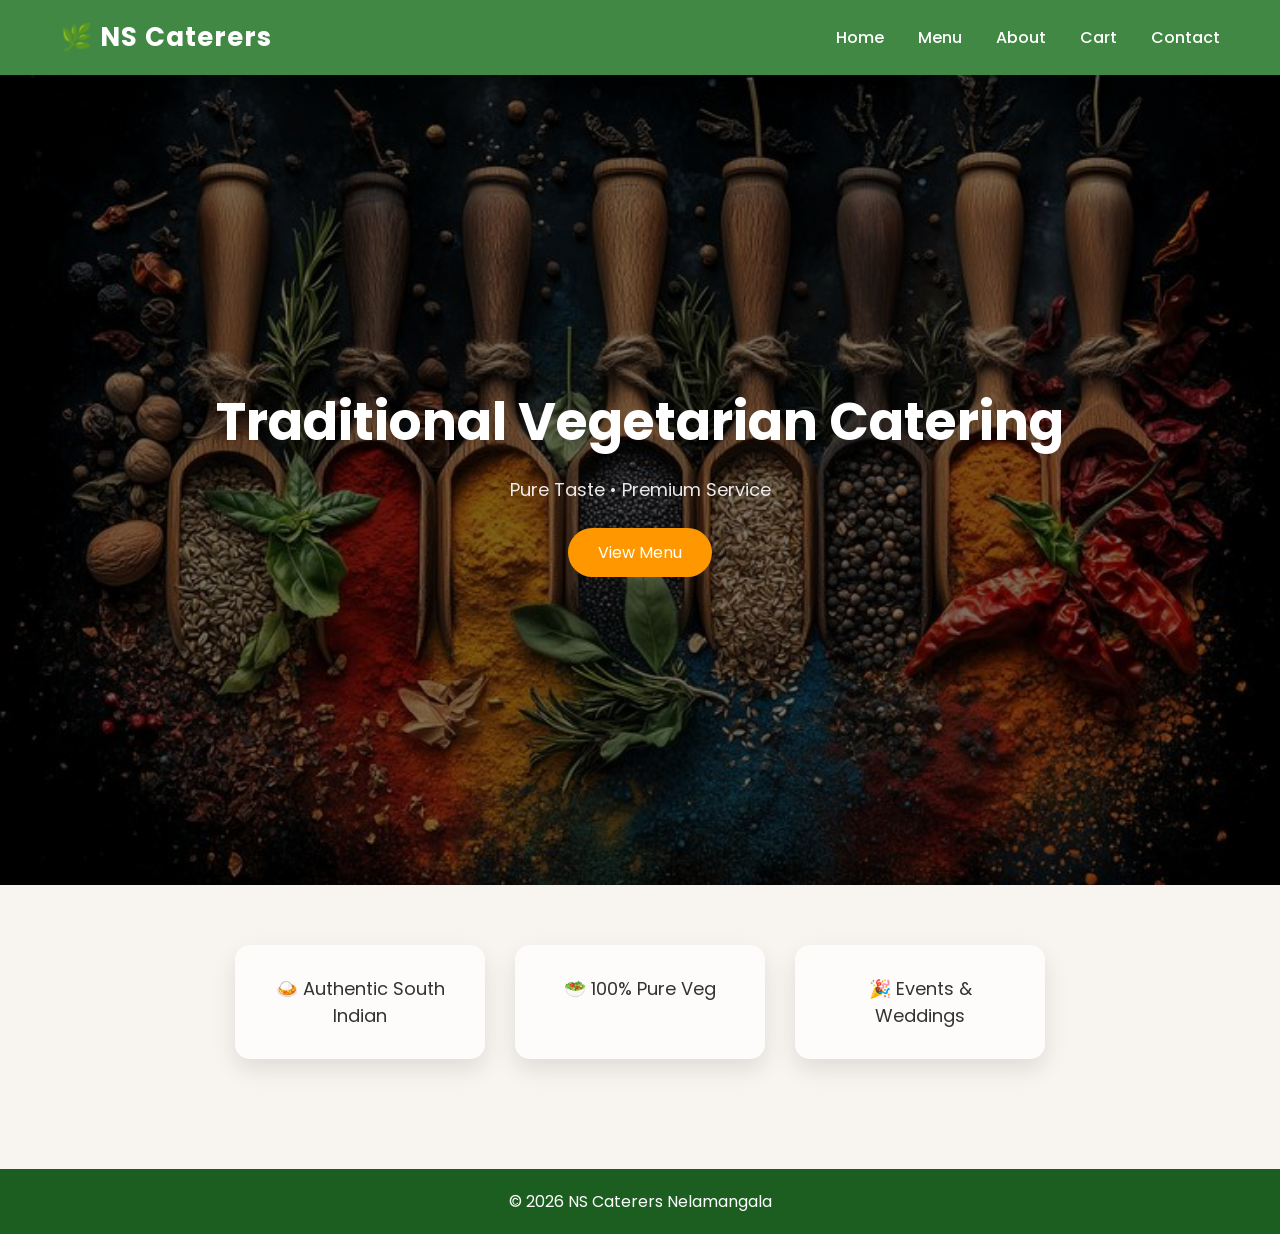
<file: index.html>
<!DOCTYPE html>
<html lang="en">
<head>
  <meta charset="UTF-8">
  <title>NS Caterers</title>
  <link rel="stylesheet" href="style.css">
   <meta charset="UTF-8">
    <meta name="viewport" content="width=device-width, initial-scale=1.0">
</head>
<body>

<header>
  <div class="logo">🌿 NS Caterers</div>
  <nav>
    <a href="index.html">Home</a>
    <a href="menu.html">Menu</a>
    <a href="about.html">About</a>
    <a href="cart.html">Cart</a>
    <a href="contact.html">Contact</a>
  </nav>
</header>

<section class="hero">
  <h1>Traditional Vegetarian Catering</h1>
  <p>Pure Taste • Premium Service</p>
  <a href="menu.html"><button>View Menu</button></a>
</section>

<section class="features">
  <div class="card">🍛 Authentic South Indian</div>
  <div class="card">🥗 100% Pure Veg</div>
  <div class="card">🎉 Events & Weddings</div>
</section>

<footer>
  <p>© 2026 NS Caterers Nelamangala</p>
</footer>

<script src="script.js"></script>
</body>
</html>
</file>
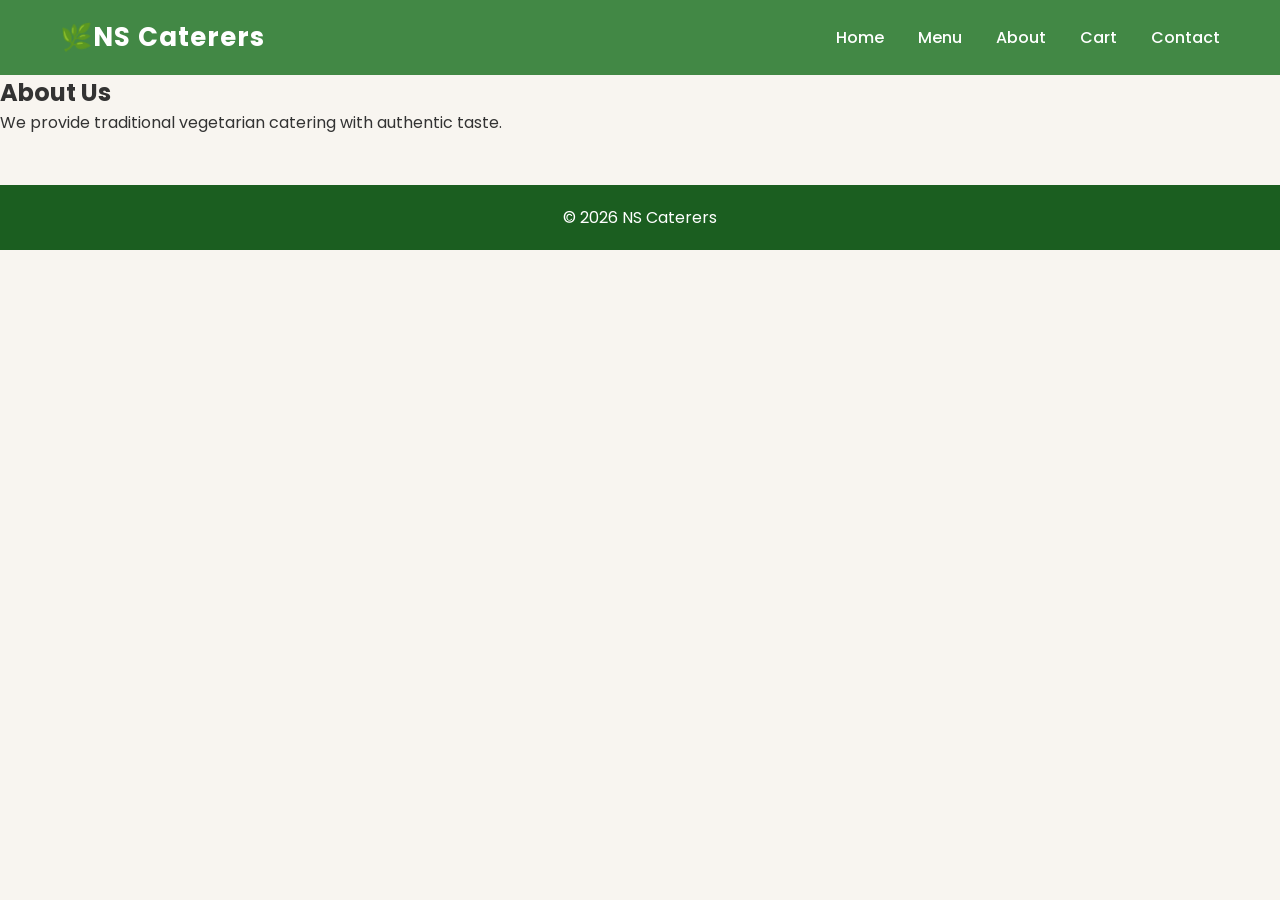
<file: about.html>
<!DOCTYPE html>
<html lang="en">
<head>
  <meta charset="UTF-8">
  <title>About</title>
  <link rel="stylesheet" href="style.css">
   <meta charset="UTF-8">
    <meta name="viewport" content="width=device-width, initial-scale=1.0">
</head>
<body>

<header>
  <div class="logo">🌿NS Caterers</div>
  <nav>
    <a href="index.html">Home</a>
    <a href="menu.html">Menu</a>
    <a href="about.html">About</a>
    <a href="cart.html">Cart</a>
    <a href="contact.html">Contact</a>
  </nav>
</header>

<section class="about">
  <h1>About Us</h1>
  <p>We provide traditional vegetarian catering with authentic taste.</p>
</section>

<footer>
  <p>© 2026 NS Caterers</p>
</footer>

<script src="script.js"></script>
</body>
</html>
</file>
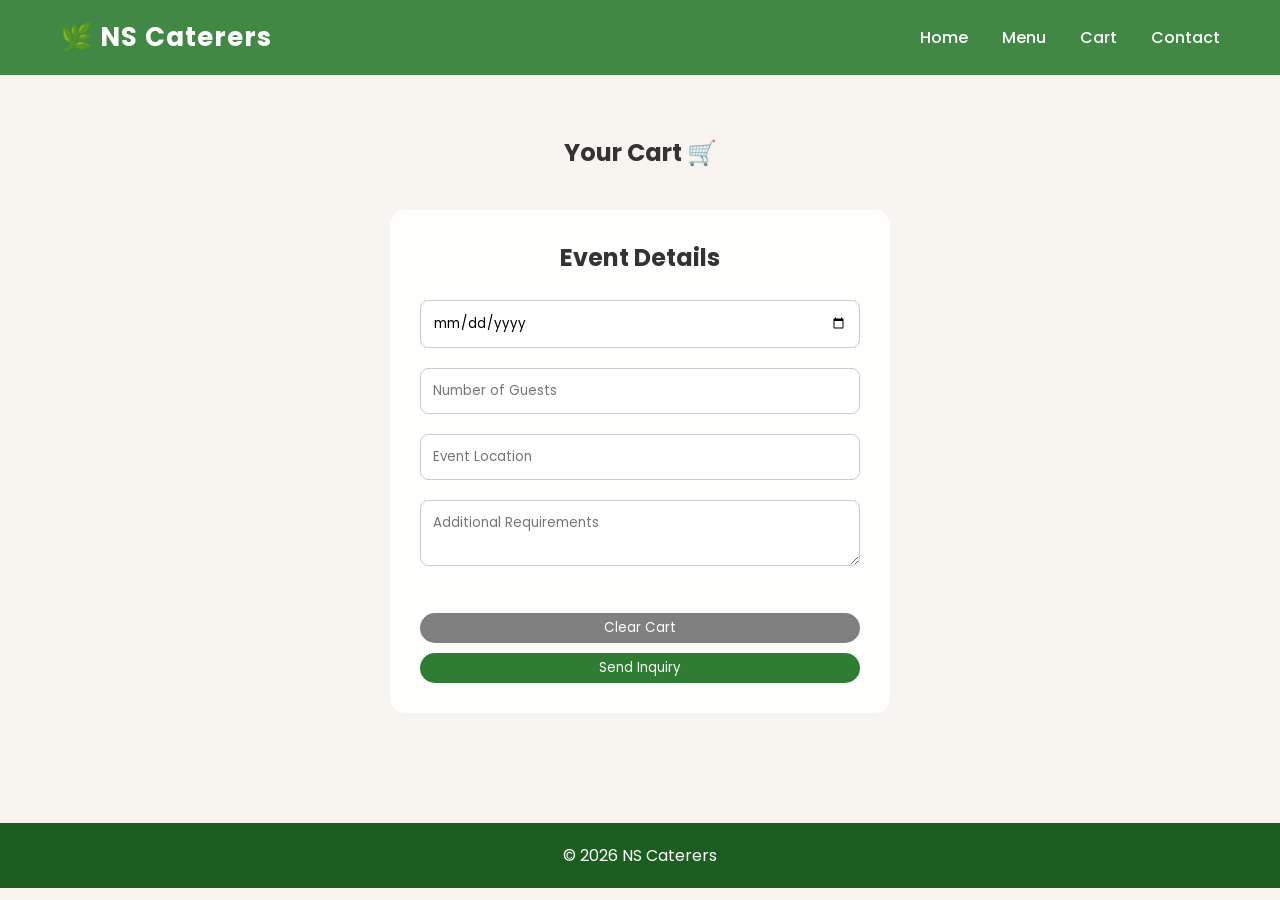
<file: cart.html>
<!DOCTYPE html>
<html lang="en">
<head>
  <meta charset="UTF-8">
  <title>Cart & Booking</title>
  <link rel="stylesheet" href="style.css">
   <meta charset="UTF-8">
    <meta name="viewport" content="width=device-width, initial-scale=1.0">
</head>
<body>

<header>
  <div class="logo">🌿 NS Caterers</div>
  <nav>
    <a href="index.html">Home</a>
    <a href="menu.html">Menu</a>
    <a href="cart.html">Cart</a>
    <a href="contact.html">Contact</a>
  </nav>
</header>

<section class="cart-page">
  <h1>Your Cart 🛒</h1>

  <ul id="cartItems"></ul>

  <div class="booking-form">
    <h2>Event Details</h2>

    <input type="date" id="eventDate" required>
    <input type="number" id="guests" placeholder="Number of Guests" required>
    <input type="text" id="location" placeholder="Event Location" required>
    <textarea id="notes" placeholder="Additional Requirements"></textarea>

    <div class="cart-buttons">
      <button onclick="clearCart()">Clear Cart</button>
      <button onclick="sendOrder()">Send Inquiry</button>
    </div>
  </div>
</section>

<footer>
  <p>© 2026 NS Caterers</p>
</footer>

<script src="script.js"></script>
</body>
</html>
</file>
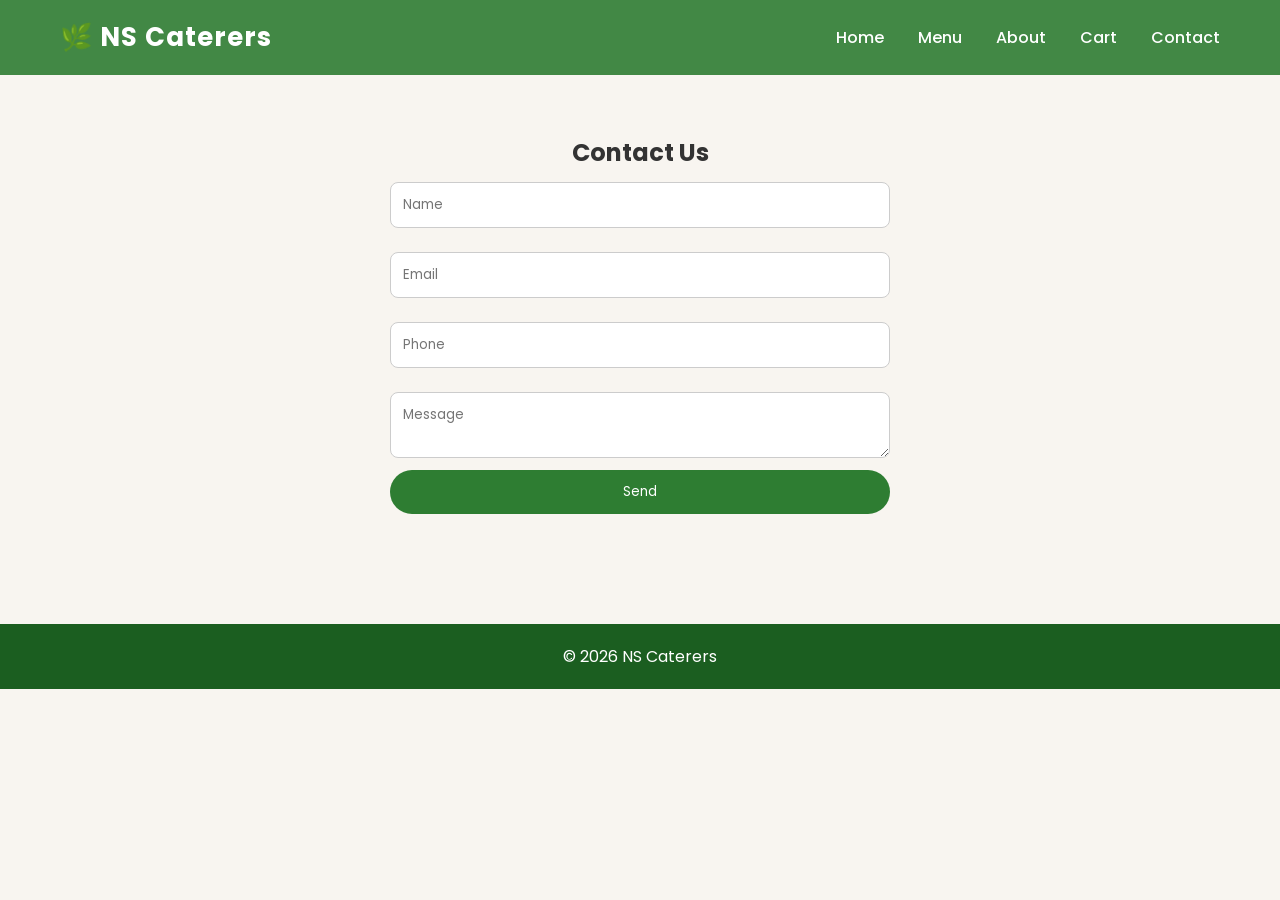
<file: contact.html>
<!DOCTYPE html>
<html lang="en">
<head>
  <meta charset="UTF-8">
  <title>Contact</title>
  <link rel="stylesheet" href="style.css">
   <meta charset="UTF-8">
    <meta name="viewport" content="width=device-width, initial-scale=1.0">
</head>
<body>

<header>
  <div class="logo">🌿 NS Caterers</div>
  <nav>
    <a href="index.html">Home</a>
    <a href="menu.html">Menu</a>
    <a href="about.html">About</a>
    <a href="cart.html">Cart</a>
    <a href="contact.html">Contact</a>
  </nav>
</header>

<section class="contact">
  <h1>Contact Us</h1>

  <form id="contactForm">
    <input type="text" id="name" placeholder="Name" required>
    <input type="email" id="email" placeholder="Email" required>
    <input type="text" id="phone" placeholder="Phone" required>
    <textarea id="message" placeholder="Message"></textarea>
    <button type="submit">Send</button>
  </form>

  <p id="msg"></p>
</section>

<footer>
  <p>© 2026 NS Caterers</p>
</footer>

<script src="script.js"></script>
</body>
</html>
</file>
<file: style.css>
/* GOOGLE FONT */
@import url('https://fonts.googleapis.com/css2?family=Poppins:wght@300;400;600;700&display=swap');

:root {
  --primary: #2e7d32;
  --secondary: #ff9800;
  --dark: #1b5e20;
  --light: #f8f5f0;
}

/* RESET */
* {
  margin: 0;
  padding: 0;
  box-sizing: border-box;
  font-family: 'Poppins', sans-serif;
}

body {
  background: var(--light);
  color: #333;
  overflow-x: hidden;
}

/* ================= HEADER ================= */
header {
  display: flex;
  justify-content: space-between;
  align-items: center;
  padding: 18px 60px;
  background: rgba(46, 125, 50, 0.9);
  backdrop-filter: blur(10px);
  color: white;
  position: sticky;
  top: 0;
  z-index: 1000;
  animation: slideDown 0.8s ease;
}

.logo {
  font-size: 26px;
  font-weight: 700;
  letter-spacing: 1px;
}

nav a {
  color: white;
  margin-left: 30px;
  text-decoration: none;
  position: relative;
  font-weight: 500;
  transition: 0.3s;
}

/* Underline animation */
nav a::after {
  content: "";
  position: absolute;
  width: 0%;
  height: 2px;
  background: var(--secondary);
  left: 0;
  bottom: -6px;
  transition: 0.3s;
}

nav a:hover::after {
  width: 100%;
}

nav a:hover {
  color: #ffe082;
}

/* ================= HERO ================= */
.hero {
  height: 90vh;
  background: linear-gradient(rgba(0,0,0,0.5), rgba(0,0,0,0.5)),
              url("home.jfif");
  background-size: cover;
  background-position: center;
  color: white;
  display: flex;
  flex-direction: column;
  justify-content: center;
  align-items: center;
  animation: fadeIn 1.5s ease;
  text-align: center;
}

.hero h1 {
  font-size: 52px;
  animation: floatUp 1.2s ease;
}

.hero p {
  margin-top: 15px;
  font-size: 18px;
  opacity: 0.9;
}

.hero button {
  margin-top: 25px;
  padding: 12px 30px;
  border: none;
  background: var(--secondary);
  color: white;
  font-size: 16px;
  border-radius: 30px;
  cursor: pointer;
  transition: 0.3s;
}

.hero button:hover {
  transform: scale(1.1);
  background: #fb8c00;
}

/* ================= FEATURES ================= */
.features {
  display: flex;
  justify-content: center;
  gap: 30px;
  padding: 60px;
  flex-wrap: wrap;
}

.card {
  background: rgba(255,255,255,0.7);
  backdrop-filter: blur(10px);
  padding: 30px;
  border-radius: 15px;
  width: 250px;
  text-align: center;
  font-size: 18px;
  box-shadow: 0 10px 25px rgba(0,0,0,0.1);
  transition: 0.4s;
}

.card:hover {
  transform: translateY(-15px) scale(1.05);
}

/* ================= MENU ================= */
.menu {
  padding: 70px;
  text-align: center;
  background: linear-gradient(rgba(0,0,0,0.7), rgba(0,0,0,0.7)),
              url("home1.jpg");
                background-size: cover;
  background-position: center;
  color: white;

  flex-direction: column;
  justify-content: center;
  align-items: center;
  animation: fadeIn 1.5s ease;
  text-align: center;
}


.menu h1 {
  font-size: 40px;
  margin-bottom: 40px;
}

.menu-grid {
  display: grid;
  grid-template-columns: repeat(auto-fit, minmax(250px,1fr));
  gap: 30px;
}

.menu-item {
  background: white;
  padding: 25px;
  border-radius: 15px;
  box-shadow: 0 10px 30px rgba(0,0,0,0.08);
  transition: 0.4s;
  position: relative;
  overflow: hidden;
}

.menu-item:hover {
  transform: translateY(-10px);
}

.menu-item::before {
  content: "";
  position: absolute;
  width: 100%;
  height: 5px;
  background: var(--secondary);
  top: 0;
  left: 0;
}

.menu-item button {
  margin-top: 15px;
  padding: 10px 20px;
  background: var(--primary);
  border: none;
  color: white;
  border-radius: 20px;
  cursor: pointer;
  transition: 0.3s;
}

.menu-item button:hover {
  background: var(--secondary);
  transform: scale(1.1);
}

/* ================= CART ================= */
.cart {
  margin: 50px;
  padding: 30px;
  background: rgba(255,255,255,0.8);
  border-radius: 15px;
  backdrop-filter: blur(10px);
  animation: fadeIn 1s ease;
}

.cart h2 {
  margin-bottom: 20px;
}

.cart ul {
  list-style: none;
}

.cart li {
  display: flex;
  justify-content: space-between;
  padding: 10px;
  border-bottom: 1px solid #ddd;
}

.cart li button {
  background: red;
  color: white;
  border: none;
  padding: 5px 10px;
  border-radius: 5px;
  cursor: pointer;
}

.cart-buttons {
  margin-top: 20px;
}

.cart-buttons button {
  padding: 10px 20px;
  margin-right: 10px;
  border: none;
  cursor: pointer;
  border-radius: 20px;
  transition: 0.3s;
}

.cart-buttons button:first-child {
  background: gray;
  color: white;
}

.cart-buttons button:last-child {
  background: var(--primary);
  color: white;
}

.cart-buttons button:hover {
  transform: scale(1.1);
}

/* ================= CONTACT ================= */
.contact {
  padding: 60px;
  text-align: center;
}

form {
  max-width: 500px;
  margin: auto;
  display: flex;
  flex-direction: column;
}

form input, form textarea {
  margin: 12px 0;
  padding: 12px;
  border-radius: 8px;
  border: 1px solid #ccc;
  transition: 0.3s;
}

form input:focus, form textarea:focus {
  border-color: var(--primary);
  box-shadow: 0 0 10px rgba(46,125,50,0.3);
  outline: none;
}

form button {
  padding: 12px;
  border: none;
  background: var(--primary);
  color: white;
  border-radius: 25px;
  cursor: pointer;
  transition: 0.3s;
}

form button:hover {
  background: var(--secondary);
  transform: scale(1.05);
}

/* ================= FOOTER ================= */
footer {
  background: var(--dark);
  color: white;
  text-align: center;
  padding: 20px;
  margin-top: 50px;
}

/* ================= ANIMATIONS ================= */
@keyframes fadeIn {
  from {opacity: 0;}
  to {opacity: 1;}
}

@keyframes slideDown {
  from {transform: translateY(-100%);}
  to {transform: translateY(0);}
}

@keyframes floatUp {
  from {transform: translateY(40px); opacity: 0;}
  to {transform: translateY(0); opacity: 1;}
}

/* ================= RESPONSIVE ================= */
@media(max-width:768px){
  header {
    flex-direction: column;
  }

  nav {
    margin-top: 10px;
  }

  .hero h1 {
    font-size: 32px;
  }

  .features {
    flex-direction: column;
    align-items: center;
  }
}

/* FLOATING CART ICON */
.cart-icon {
  position: fixed;
  right: 20px;
  bottom: 20px;
  background: #ff9800;
  color: white;
  padding: 15px 20px;
  border-radius: 50px;
  cursor: pointer;
  font-size: 18px;
  box-shadow: 0 5px 15px rgba(0,0,0,0.2);
  z-index: 1000;
}

.cart-icon span {
  background: red;
  padding: 3px 8px;
  border-radius: 50%;
  margin-left: 5px;
}

/* SIDEBAR */
.cart-sidebar {
  position: fixed;
  right: -350px;
  top: 0;
  width: 320px;
  height: 100%;
  background: white;
  box-shadow: -5px 0 20px rgba(0,0,0,0.2);
  padding: 20px;
  transition: 0.4s;
  z-index: 999;
  overflow-y: auto;
}

.cart-sidebar.active {
  right: 0;
}

/* CART ITEMS */
.cart-sidebar ul {
  list-style: none;
  margin: 20px 0;
}

.cart-sidebar li {
  display: flex;
  justify-content: space-between;
  margin-bottom: 10px;
}

.cart-sidebar button {
  background: red;
  color: white;
  border: none;
  padding: 5px 10px;
  cursor: pointer;
}

/* BUTTONS */
.cart-buttons button {
  margin-top: 10px;
  width: 100%;
  padding: 10px;
  border: none;
  cursor: pointer;
}

.cart-buttons button:first-child {
  background: gray;
  color: white;
}

.cart-buttons button:last-child {
  background: #2e7d32;
  color: white;
}
/* FLOATING CART BUTTON */
.cart-icon {
  position: fixed;
  right: 20px;
  bottom: 20px;
  background: #ff9800;
  color: white;
  padding: 15px 20px;
  border-radius: 50px;
  cursor: pointer;
  font-size: 18px;
}

.cart-icon span {
  background: red;
  padding: 3px 8px;
  border-radius: 50%;
  margin-left: 5px;
}

/* CART PAGE */
.cart-page {
  padding: 60px;
  text-align: center;
}

.cart-page ul {
  list-style: none;
  max-width: 500px;
  margin: auto;
}

.cart-page li {
  display: flex;
  justify-content: space-between;
  margin: 10px 0;
}

.cart-page button {
  background: red;
  color: white;
  border: none;
  padding: 5px 10px;
}
.booking-form {
  margin-top: 40px;
  background: rgba(255,255,255,0.9);
  padding: 30px;
  border-radius: 15px;
  max-width: 500px;
  margin-left: auto;
  margin-right: auto;
}

.booking-form h2 {
  margin-bottom: 15px;
}

.booking-form input,
.booking-form textarea {
  width: 100%;
  margin: 10px 0;
  padding: 12px;
  border-radius: 8px;
  border: 1px solid #ccc;
}

.booking-form button {
  width: 100%;
  margin-top: 10px;
}
/* ITEM ROW DESIGN (NO BULLETS LOOK) */
.menu-category .item {
  display: flex;
  justify-content: space-between;
  align-items: center;
  background: #fff;
  margin: 10px 0;
  padding: 12px 15px;
  border-radius: 10px;
  box-shadow: 0 4px 12px rgba(0,0,0,0.05);
  transition: 0.3s;
}

.menu-category .item:hover {
  transform: translateX(5px);
}

.menu-category .item button {
  background: #2e7d32;
  color: white;
  border: none;
  padding: 6px 14px;
  border-radius: 20px;
  cursor: pointer;
  transition: 0.3s;
}

.menu-category .item button:hover {
  background: #ff9800;
  transform: scale(1.05);
}

/* FULL TEXT ITEM */
.full-text {
  flex-direction: column;
  align-items: flex-start;
}
.menu-category ul li button {
  padding: 6px 14px;
  border: none;
  border-radius: 20px;
  background: var(--primary);
  color: white;
  font-size: 13px;
  font-weight: 500;
  cursor: pointer;
  position: relative;
  overflow: hidden;
  transition: all 0.3s ease;
  box-shadow: 0 4px 12px rgba(0,0,0,0.1);
}

/* hover effect */
.menu-category ul li button:hover {
  background: var(--secondary);
  transform: translateY(-2px) scale(1.05);
  box-shadow: 0 8px 18px rgba(255,152,0,0.35);
}

/* click animation */
.menu-category ul li button:active {
  transform: scale(0.95);
}

/* ripple animation */
.menu-category ul li button::after {
  content: "";
  position: absolute;
  width: 100%;
  height: 100%;
  background: rgba(255,255,255,0.3);
  top: 0;
  left: -100%;
  transition: 0.4s;
}

.menu-category ul li button:hover::after {
  left: 100%;
}

/* optional pulse effect */
@keyframes pulseBtn {
  0% { box-shadow: 0 0 0 0 rgba(255,152,0,0.4); }
  70% { box-shadow: 0 0 0 10px rgba(255,152,0,0); }
  100% { box-shadow: 0 0 0 0 rgba(255,152,0,0); }
}

.menu-category ul li button:hover {
  animation: pulseBtn 1s infinite;
}
.toast {
  position: fixed;
  bottom: 30px;
  left: 50%;
  transform: translateX(-50%) translateY(100px);
  background: #2e7d32;
  color: white;
  padding: 12px 20px;
  border-radius: 30px;
  font-size: 14px;
  opacity: 0;
  z-index: 2000;
  transition: all 0.4s ease;
  box-shadow: 0 10px 25px rgba(0,0,0,0.2);
}

.toast.show {
  opacity: 1;
  transform: translateX(-50%) translateY(0);
}
</file>
